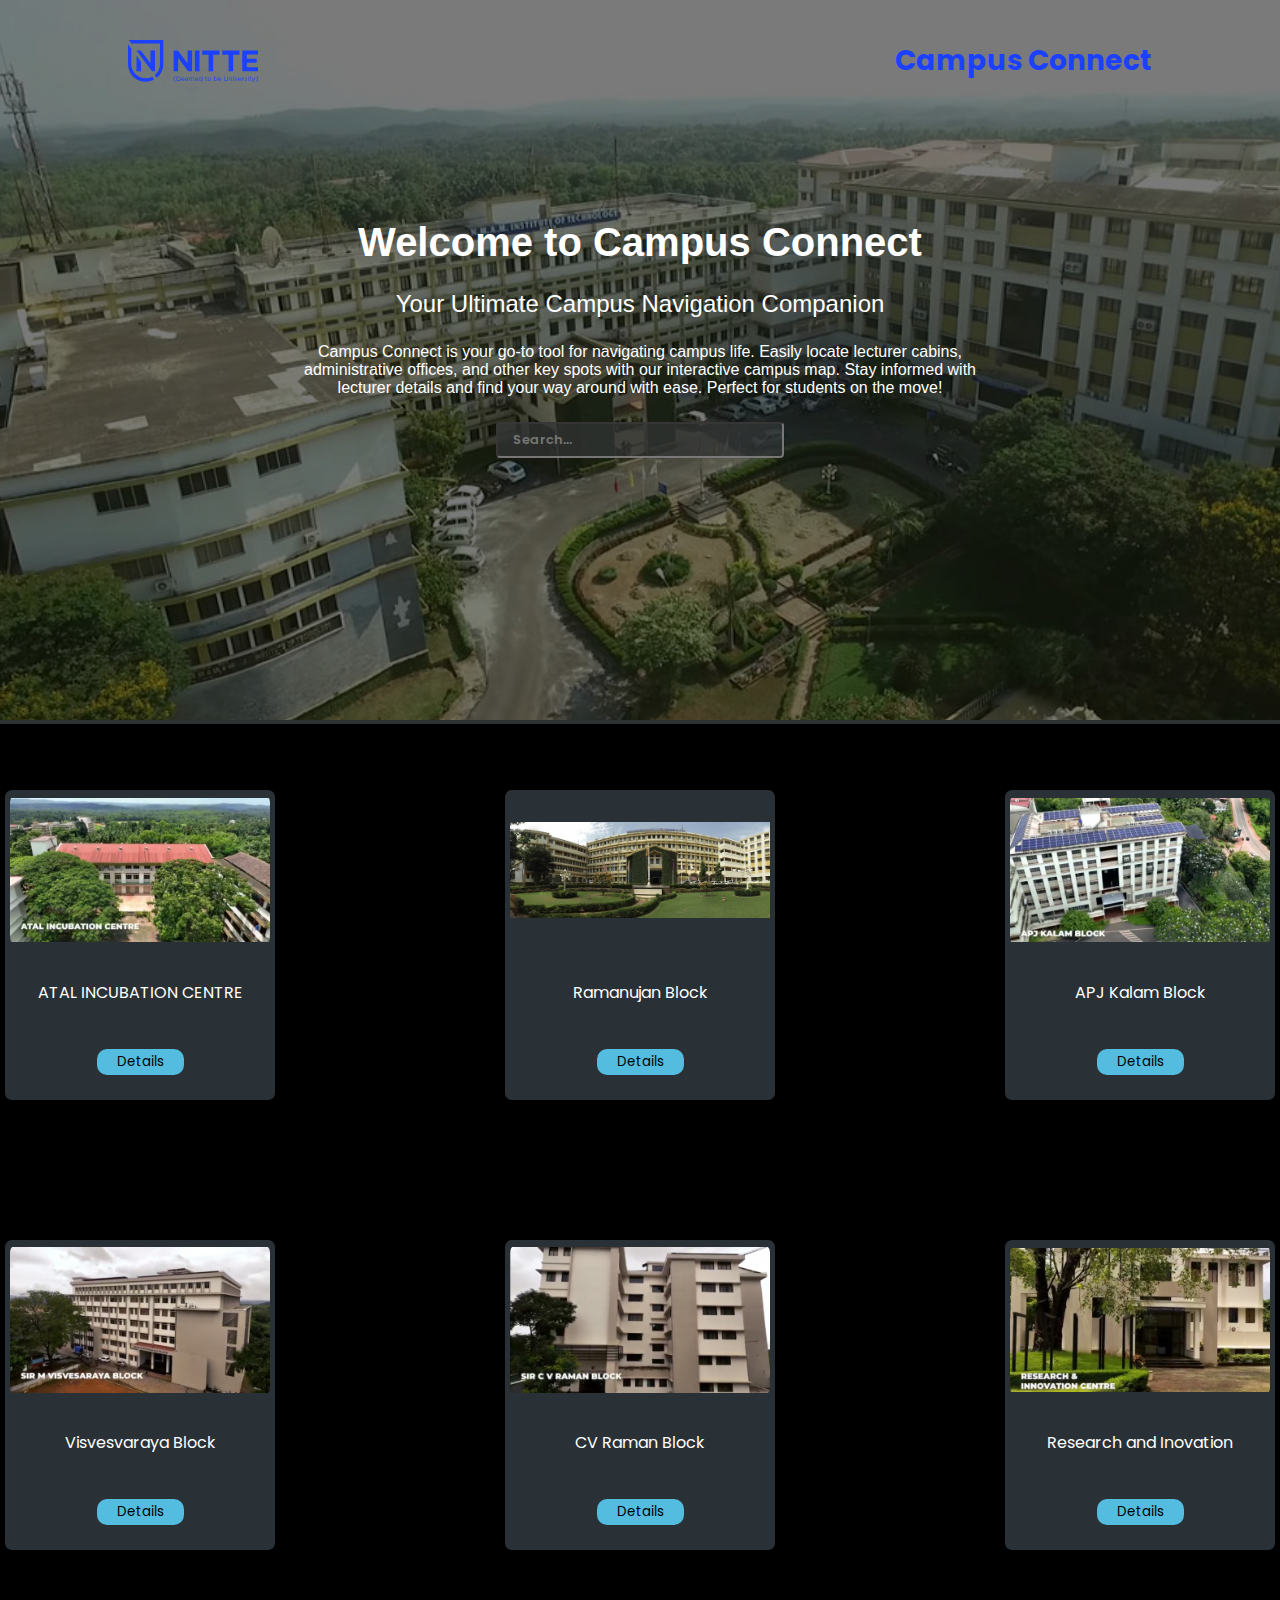
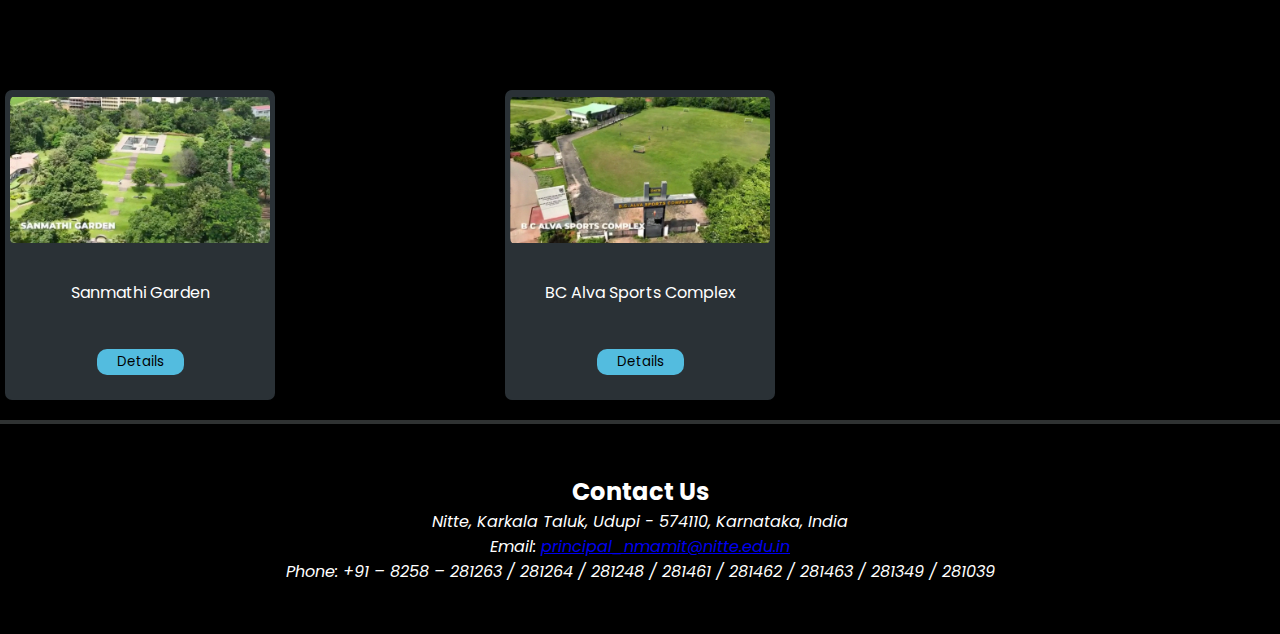
<file: index.html>
<!DOCTYPE html>
<html lang="en">

<head>
    <meta charset="UTF-8">
    <meta name="viewport" content="width=device-width, initial-scale=1.0">
    <title>Campus_connect</title>
    <link rel="stylesheet" href="style.css">
</head>

<body>
    <div class="main">
        <nav>
            <div class="logo"><img src="assest/images/Nitte_idc5d02tW7_1.svg" alt=""></div>
            <h2 class="nav-name">Campus Connect</h2>
        </nav>

        <div class="box">

        </div>

        <section id="campus-connect">
            <div class="sec1 welcome">Welcome to Campus Connect</div>
            <div class="sec1 guide">Your Ultimate Campus Navigation Companion</div>
            <div class="sec1 guide2">
                Campus Connect is your go-to tool for navigating campus life. Easily locate lecturer cabins,
                administrative offices, and other key spots with our interactive campus map. Stay informed
                with lecturer details and find your way around with ease. Perfect for students on the move!
            </div>
            <div class="sec1"> <input type="text" id="search-bar" placeholder="Search..."></div>
        </section>

        <div class="seperation">
        </div>




        <!-- <section id="floors">
            <h2>Explore Floors</h2>
            <ul>
                <li>Ground Floor</li>
                <li>First Floor</li>
                <li>Second Floor</li>
                <li>Third Floor</li>
            </ul>
        </section> -->

    </div>

    <section id="blocks">

        <div class="container">
            <div class="image">
                <img src="assest/images/atal_incubation.jpg" alt="">
            </div>
            <div class="title">
                ATAL INCUBATION CENTRE
            </div>
            <div class="button">
                <button>Details</button>
            </div>
        </div>

        <div class="container">
            <div class="image">
                <img src="assest/images/campus2.jpg" alt="">
            </div>
            <div class="title">
                Ramanujan Block
            </div>
            <div class="button">
                <button>Details</button>
            </div>
        </div>

        <div class="container">
            <div class="image">
                <img src="assest/images/apj_kalam.jpg" alt="">
            </div>
            <div class="title">
                APJ Kalam Block
            </div>
            <div class="button">
                <button>Details</button>
            </div>
        </div>

        <div class="container">
            <div class="image">
                <img src="assest/images/visvesaraya.jpg" alt="">
            </div>
            <div class="title">
                Visvesvaraya Block
            </div>
            <div class="button">
                <button>Details</button>
            </div>
        </div>

        <div class="container">
            <div class="image">
                <img src="assest/images/cv_raman.jpg" alt="">
            </div>
            <div class="title">
                CV Raman Block
            </div>
            <div class="button">
                <button>Details</button>
            </div>
        </div>

        <div class="container">
            <div class="image">
                <img src="assest/images/research_inovation.jpg" alt="">
            </div>
            <div class="title">
                Research and Inovation
            </div>
            <div class="button">
                <button>Details</button>
            </div>
        </div>

        <div class="container">
            <div class="image">
                <img src="assest/images/sanmati.jpg" alt="">
            </div>
            <div class="title">
                Sanmathi Garden
            </div>
            <div class="button">
                <button>Details</button>
            </div>
        </div>

        <div class="container">
            <div class="image">
                <img src="assest/images/bc_alva_sports.jpg" alt="">
            </div>
            <div class="title">
                BC Alva Sports Complex
            </div>
            <div class="button">
                <button>Details</button>
            </div>
        </div>

    </section>

    <div class="seperation">
    </div>


    <div class="footer">
        <h2>Contact Us</h2>
        <address>
            <p>Nitte, Karkala Taluk, Udupi - 574110, Karnataka, India</p>
            <p>Email: <a href="mailto:principal_nmamit@nitte.edu.in">principal_nmamit@nitte.edu.in</a></p>
            <p>Phone: +91 – 8258 – 281263 / 281264 / 281248 / 281461 / 281462 / 281463 / 281349 / 281039</p>
        </address>
        <!-- <form id="contact-form">
            <label for="name">Name</label>
            <input type="text" id="name" name="name" required>

            <label for="email">E-mail</label>
            <input type="email" id="email" name="email" required>

            <label for="message">Message</label>
            <textarea id="message" name="message" rows="4" required></textarea>

            <button type="submit">Submit</button>
        </form> -->
    </div>

    <script src="script.js"></script>
</body>

</html>
</file>
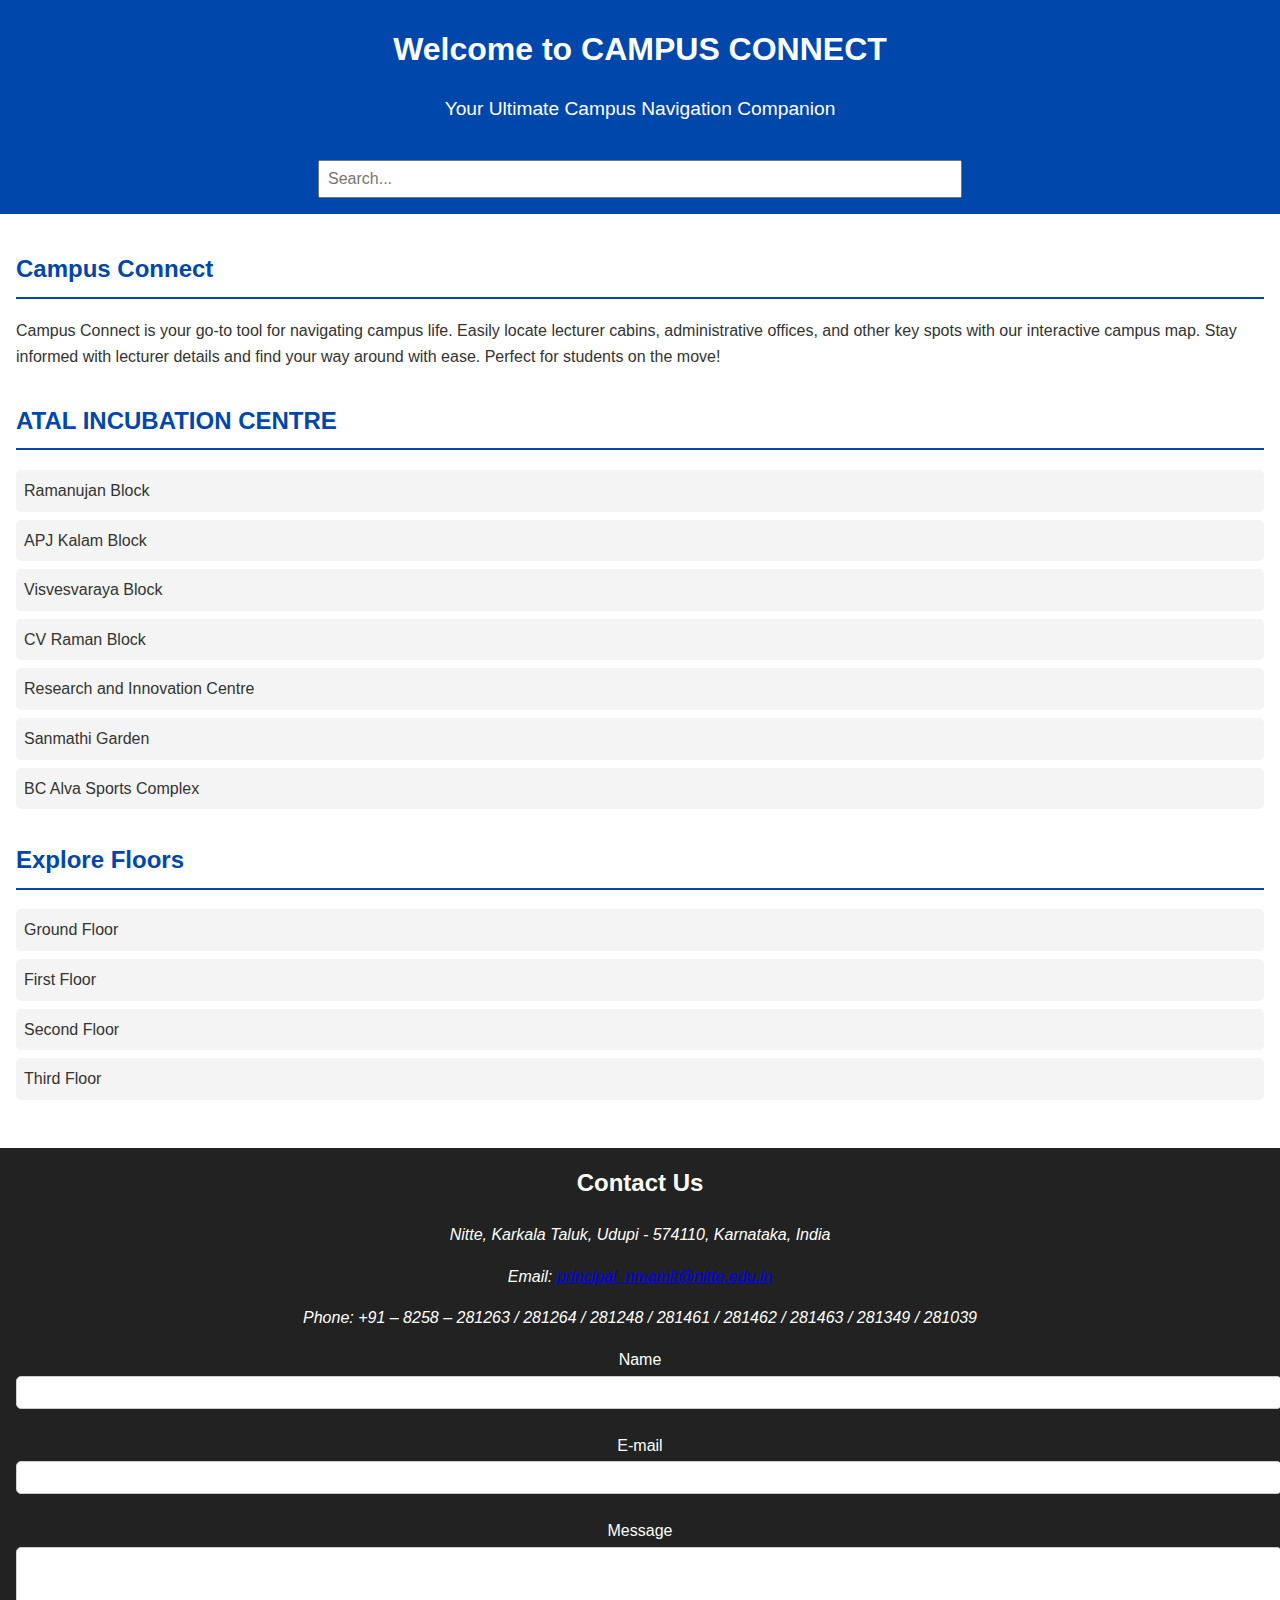
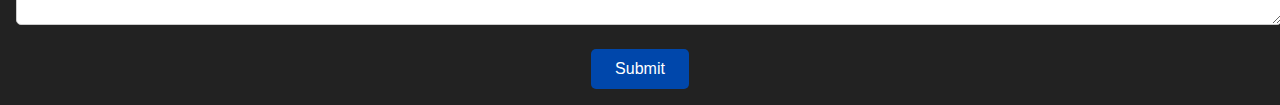
<file: sany.html>
<!DOCTYPE html>
<html lang="en">
<head>
    <meta charset="UTF-8">
    <meta name="viewport" content="width=device-width, initial-scale=1.0">
    <title>College Website</title>
    <link rel="stylesheet" href="styles.css">
</head>
<body>
    <header>
        <h1>Welcome to CAMPUS CONNECT</h1>
        <p>Your Ultimate Campus Navigation Companion</p>
        <input type="text" id="search-bar" placeholder="Search...">
    </header>

    <main>
        <section id="campus-connect">
            <h2>Campus Connect</h2>
            <p>
                Campus Connect is your go-to tool for navigating campus life. Easily locate lecturer cabins, 
                administrative offices, and other key spots with our interactive campus map. Stay informed 
                with lecturer details and find your way around with ease. Perfect for students on the move!
            </p>
        </section>

        <section id="blocks">
            <h2>ATAL INCUBATION CENTRE</h2>
            <ul>
                <li>Ramanujan Block</li>
                <li>APJ Kalam Block</li>
                <li>Visvesvaraya Block</li>
                <li>CV Raman Block</li>
                <li>Research and Innovation Centre</li>
                <li>Sanmathi Garden</li>
                <li>BC Alva Sports Complex</li>
            </ul>
        </section>

        <section id="floors">
            <h2>Explore Floors</h2>
            <ul>
                <li>Ground Floor</li>
                <li>First Floor</li>
                <li>Second Floor</li>
                <li>Third Floor</li>
            </ul>
        </section>
    </main>

    <footer>
        <h2>Contact Us</h2>
        <address>
            <p>Nitte, Karkala Taluk, Udupi - 574110, Karnataka, India</p>
            <p>Email: <a href="mailto:principal_nmamit@nitte.edu.in">principal_nmamit@nitte.edu.in</a></p>
            <p>Phone: +91 – 8258 – 281263 / 281264 / 281248 / 281461 / 281462 / 281463 / 281349 / 281039</p>
        </address>
        <form id="contact-form">
            <label for="name">Name</label>
            <input type="text" id="name" name="name" required>

            <label for="email">E-mail</label>
            <input type="email" id="email" name="email" required>

            <label for="message">Message</label>
            <textarea id="message" name="message" rows="4" required></textarea>

            <button type="submit">Submit</button>
        </form>
    </footer>

    <script src="script.js"></script>
</body>
</html>
</file>
<file: style.css>
@import url('https://fonts.googleapis.com/css2?family=Poppins:ital,wght@0,100;0,200;0,300;0,400;0,500;0,600;0,700;0,800;0,900;1,100;1,200;1,300;1,400;1,500;1,600;1,700;1,800;1,900&display=swap');

* {
    padding: 0;
    margin: 0;
    font-family: "Poppins";
}

body {
    background-color: #000000;
}

.main {
    background-image: url("assest/images/campus.jpeg");
    /* background-size: 100vw; */
    background-position: center center;
    background-size: max(1400px, 100vw);
    height: 80vh;
    background-repeat: no-repeat;
    position: relative;

}

.box {
    height: 80vh;
    width: 100%;
    opacity: 0.44;
    background-color: black;
    position: absolute;
    top: 0;

}

.logo img {
    width: 130px;
}

nav {
    display: flex;
    max-width: 80vw;
    /* background-color: #00bfff; */

    justify-content: space-between;
    margin: auto;
    padding: 20px 20px;
    height: 70px;
    padding-top: 40px;
    position: relative;
    z-index: 10;
}

.nav-name {
    color: #1b41ff;
    font-size: 28px;
}

#campus-connect {
    display: flex;
    flex-direction: column;
    padding: 0px 45px;
    gap: 25px;
    padding-top: 90px;
    width: 55vw;
    margin: auto;
    height: calc(100% - 220px);
    color: #ffffff;
    position: relative;
}

.sec1 {
    justify-content: center;
    text-align: center;
}

#campus-connect .welcome {
    font-weight: bolder;
    font-family: sans-serif;
    font-size: 2.5em;
}

#campus-connect .guide {
    font-weight: 300;
    font-family: sans-serif;
    font-size: 1.5em;
}

#campus-connect .guide2 {
    font-weight: 70;
    font-family: sans-serif;
    font-size: 1em;
}

#campus-connect input {
    background-color: rgba(49, 52, 52, 0.748);
    font-size: 13px;
    border-color: #8f8e8ec5;
    border-radius: 4px;
    padding: 6px 15px;
    font-weight: 600;

}

.seperation {
    height: 2px;
    background-color: #52565793;
    position: relative;
    padding-bottom: 2px;
}

#blocks {
    /* display: flex;
    flex-wrap: wrap; */
    display: grid;
    grid-template-columns: 400px 400px 400px;
    gap: 100px;
    justify-items: center;
    text-align: center;
    justify-content: center;
    padding-top: 50px;
}

#blocks .container {
    display: flex;
    flex-direction: column;
    justify-content: space-between;
    padding: 5px;
    height: 300px;
    width: 260px;
    background-color: #353e44cb;
    margin: 20px;
    border-radius: 7px;
}

/* #blocks .image{
   
    width: 260px ;
    height: 180px;
    background-color: #62646385;
} */

#blocks .image img {
    width: 260px;
    height: 150px;
    object-fit: contain;
    border-radius: 7px;
}

.container button {
    margin-bottom: 20px;
    border: none;
    border-radius: 10px;
    padding: 3px 20px;
    background-color: #59d0f8df;

}

.container .title {
    margin-bottom: 15px;
    color: #ffffff;
    font-weight: 400;
}

.footer {
    color: #ffffff;
    text-align: center;
    justify-content: center;
    margin-top: 50px;
    margin-bottom: 50px;
}
</file>
<file: styles.css>
/* General Styles */
body {
    font-family: Arial, sans-serif;
    margin: 0;
    padding: 0;
    line-height: 1.6;
    color: #333;
}

header {
    background: #0047AB;
    color: white;
    padding: 1rem;
    text-align: center;
}

header h1 {
    margin: 0.5rem 0;
    font-size: 2rem;
}

header p {
    font-size: 1.2rem;
}

header #search-bar {
    margin-top: 1rem;
    padding: 0.5rem;
    width: 50%;
    font-size: 1rem;
}

main {
    padding: 1rem;
}

section {
    margin-bottom: 2rem;
}

section h2 {
    color: #0047AB;
    font-size: 1.5rem;
    border-bottom: 2px solid #0047AB;
    padding-bottom: 0.5rem;
}

section ul {
    list-style: none;
    padding: 0;
}

section ul li {
    background: #f4f4f4;
    margin: 0.5rem 0;
    padding: 0.5rem;
    border-radius: 5px;
}

footer {
    background: #222;
    color: white;
    padding: 1rem;
    text-align: center;
}

footer h2 {
    margin-top: 0;
}

footer form {
    margin-top: 1rem;
}

footer form label {
    display: block;
    margin: 0.5rem 0 0.2rem;
}

footer form input, footer form textarea {
    width: 100%;
    padding: 0.5rem;
    margin-bottom: 1rem;
    border: 1px solid #ccc;
    border-radius: 5px;
}

footer form button {
    background: #0047AB;
    color: white;
    border: none;
    padding: 0.7rem 1.5rem;
    font-size: 1rem;
    border-radius: 5px;
    cursor: pointer;
}

footer form button:hover {
    background: #00337A;
}
</file>
